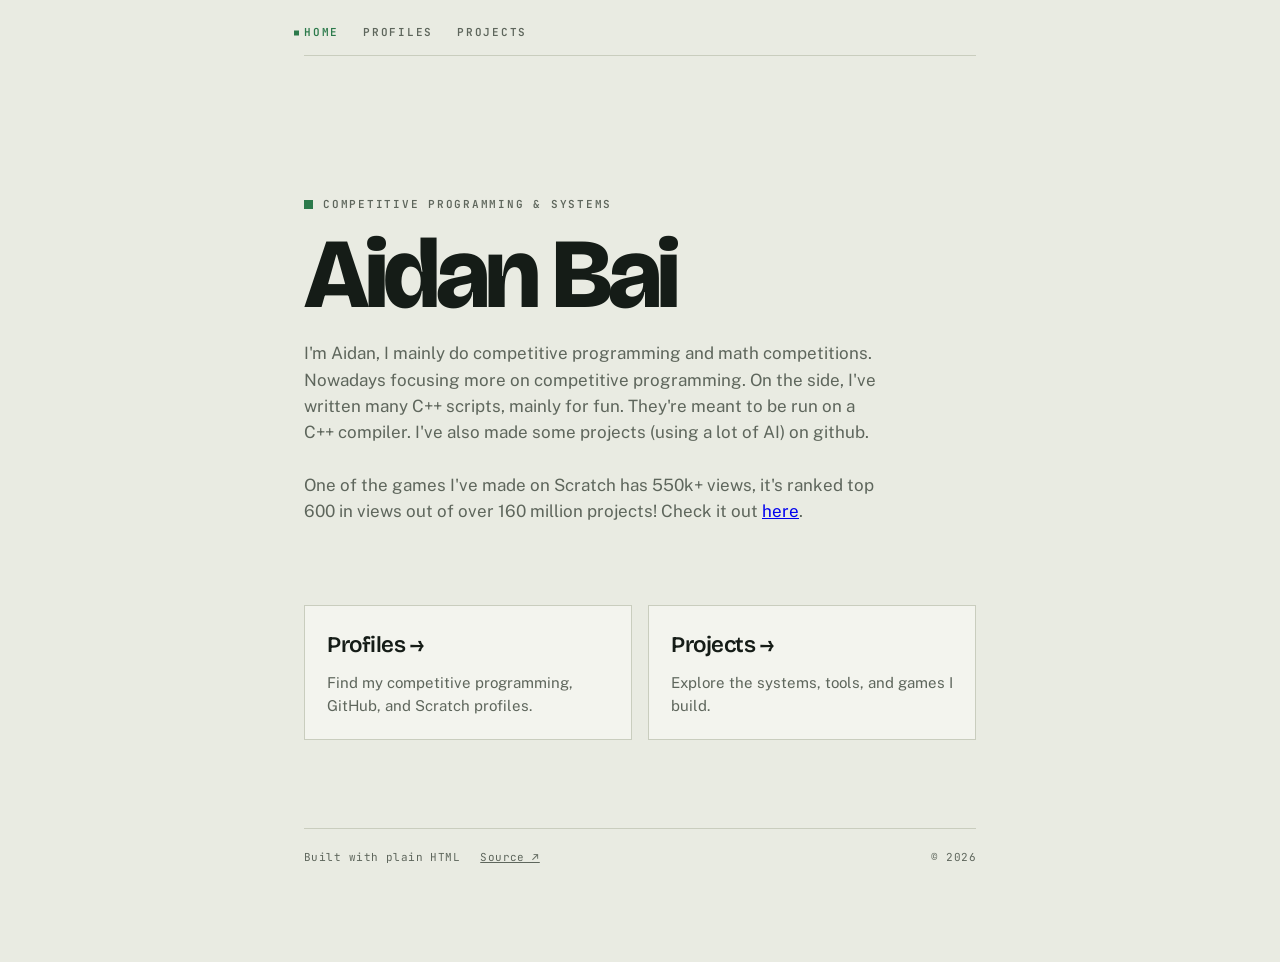
<file: index.html>
<!DOCTYPE html>
<html lang="en">
<head>
<meta charset="utf-8">
<meta name="viewport" content="width=device-width, initial-scale=1">
<title>Aidan Bai — Competitive Programmer &amp; Student</title>
<meta name="description" content="Aidan Bai is a competitive programmer who writes random scripts and builds random proejcts on the side.">
<link rel="icon" href="data:image/svg+xml,<svg xmlns='http://www.w3.org/2000/svg' viewBox='0 0 32 32'><rect width='32' height='32' fill='%23E9EBE2'/><rect x='6' y='6' width='20' height='20' fill='%232C7A4B'/></svg>">
<link rel="preconnect" href="https://fonts.googleapis.com">
<link rel="preconnect" href="https://fonts.gstatic.com" crossorigin>
<link href="https://fonts.googleapis.com/css2?family=Bricolage+Grotesque:opsz,wght@12..96,600;12..96,800&amp;family=Public+Sans:wght@400;500&amp;family=JetBrains+Mono:wght@400;600&amp;display=swap" rel="stylesheet">
<link rel="stylesheet" href="/styles.css">
</head>
<body>
<div class="wrap">

  <nav class="site-nav" aria-label="Primary">
    <a href="/" aria-current="page">Home</a>
    <a href="/profiles/">Profiles</a>
    <a href="/projects/">Projects</a>
  </nav>

  <header class="hero">
    <div class="hero-grid" aria-hidden="true"></div>
    <p class="eyebrow reveal" style="animation-delay:.05s">Competitive programming &amp; systems</p>
    <h1 class="reveal" style="animation-delay:.1s">Aidan&nbsp;Bai</h1>
    <p class="tagline reveal" style="animation-delay:.18s">
      I'm Aidan, I mainly do competitive programming and math competitions. Nowadays
      focusing more on competitive programming. On the side, I've written many C++
      scripts, mainly for fun. They're meant to be run on a C++ compiler. I've also
      made some projects (using a lot of AI) on github.
      <br><br>
      One of the games I've made on Scratch has 550k+ views, it's ranked top 600 in views out of over 160 million projects! Check it out <a href="https://scratch.mit.edu/projects/505100162/" target="_blank" rel="noopener">here</a>.
    </p>
  </header>

  <main class="link-cards" aria-label="Explore">
    <a class="link-card" href="/profiles/">
      <h2>Profiles →</h2>
      <p>Find my competitive programming, GitHub, and Scratch profiles.</p>
    </a>

    <a class="link-card" href="/projects/">
      <h2>Projects →</h2>
      <p>Explore the systems, tools, and games I build.</p>
    </a>
  </main>

  <footer>
    <span>Built with plain HTML</span>
    <a href="https://github.com/aidanbai9" target="_blank" rel="noopener">Source ↗</a>
    <span style="margin-left:auto">© 2026</span>
  </footer>

</div>
</body>
</html>
</file>
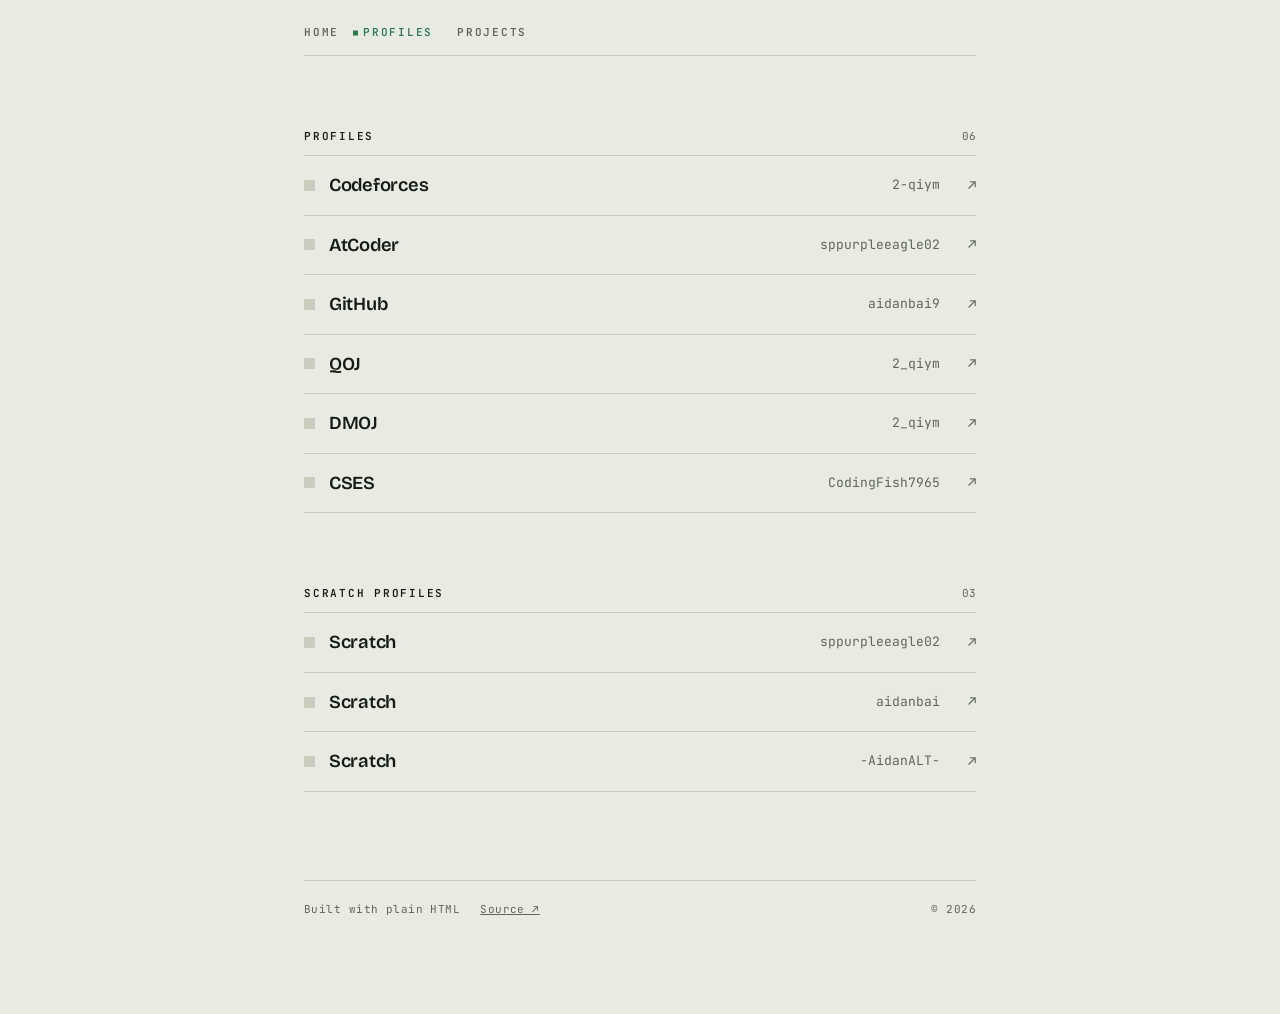
<file: profiles/index.html>
<!DOCTYPE html>
<html lang="en">
<head>
<meta charset="utf-8">
<meta name="viewport" content="width=device-width, initial-scale=1">
<title>Programming Profiles — Aidan Bai</title>
<meta name="description" content="Aidan Bai's programming profiles on Codeforces, AtCoder, GitHub, QOJ, DMOJ, and CSES, plus all three Scratch profiles (CSES and QOJ require login to see).">
<link rel="icon" href="data:image/svg+xml,<svg xmlns='http://www.w3.org/2000/svg' viewBox='0 0 32 32'><rect width='32' height='32' fill='%23E9EBE2'/><rect x='6' y='6' width='20' height='20' fill='%232C7A4B'/></svg>">
<link rel="preconnect" href="https://fonts.googleapis.com">
<link rel="preconnect" href="https://fonts.gstatic.com" crossorigin>
<link href="https://fonts.googleapis.com/css2?family=Bricolage+Grotesque:opsz,wght@12..96,600;12..96,800&amp;family=Public+Sans:wght@400;500&amp;family=JetBrains+Mono:wght@400;600&amp;display=swap" rel="stylesheet">
<link rel="stylesheet" href="/styles.css">
</head>
<body>
<div class="wrap">

  <nav class="site-nav" aria-label="Primary">
    <a href="/">Home</a>
    <a href="/profiles/" aria-current="page">Profiles</a>
    <a href="/projects/">Projects</a>
  </nav>

  <main>
    <!-- ==================== PROFILES ====================
         Edit the handles and URLs here. Delete any row you don't want. -->
    <section class="section">
      <div class="section-head">
        <h2>Profiles</h2>
        <span class="count">06</span>
      </div>
      <div class="rows">

        <a class="row" href="https://codeforces.com/profile/2-qiym" target="_blank" rel="noopener">
          <span class="mark" aria-hidden="true"></span>
          <span class="judge">Codeforces</span>
          <span class="handle">2-qiym</span>
          <span class="go" aria-hidden="true">↗</span>
        </a>

        <a class="row" href="https://atcoder.jp/users/sppurpleeagle02" target="_blank" rel="noopener">
          <span class="mark" aria-hidden="true"></span>
          <span class="judge">AtCoder</span>
          <span class="handle">sppurpleeagle02</span>
          <span class="go" aria-hidden="true">↗</span>
        </a>

        <a class="row" href="https://github.com/aidanbai9" target="_blank" rel="noopener">
          <span class="mark" aria-hidden="true"></span>
          <span class="judge">GitHub</span>
          <span class="handle">aidanbai9</span>
          <span class="go" aria-hidden="true">↗</span>
        </a>

        <a class="row" href="https://qoj.ac/user/profile/2_qiym" target="_blank" rel="noopener">
          <span class="mark" aria-hidden="true"></span>
          <span class="judge">QOJ</span>
          <span class="handle">2_qiym</span>
          <span class="go" aria-hidden="true">↗</span>
        </a>

        <a class="row" href="https://dmoj.ca/user/2_qiym" target="_blank" rel="noopener">
          <span class="mark" aria-hidden="true"></span>
          <span class="judge">DMOJ</span>
          <span class="handle">2_qiym</span>
          <span class="go" aria-hidden="true">↗</span>
        </a>

        <a class="row" href="https://cses.fi/problemset/user/74341/" target="_blank" rel="noopener">
          <span class="mark" aria-hidden="true"></span>
          <span class="judge">CSES</span>
          <span class="handle">CodingFish7965</span>
          <span class="go" aria-hidden="true">↗</span>
        </a>

      </div>
    </section>

    <section class="section">
      <div class="section-head">
        <h2>Scratch Profiles</h2>
        <span class="count">03</span>
      </div>
      <div class="rows">

        <a class="row" href="https://scratch.mit.edu/users/sppurpleeagle02/" target="_blank" rel="noopener">
          <span class="mark" aria-hidden="true"></span>
          <span class="judge">Scratch</span>
          <span class="handle">sppurpleeagle02</span>
          <span class="go" aria-hidden="true">↗</span>
        </a>

        <a class="row" href="https://scratch.mit.edu/users/aidanbai/" target="_blank" rel="noopener">
          <span class="mark" aria-hidden="true"></span>
          <span class="judge">Scratch</span>
          <span class="handle">aidanbai</span>
          <span class="go" aria-hidden="true">↗</span>
        </a>

        <a class="row" href="https://scratch.mit.edu/users/-AidanALT-/" target="_blank" rel="noopener">
          <span class="mark" aria-hidden="true"></span>
          <span class="judge">Scratch</span>
          <span class="handle">-AidanALT-</span>
          <span class="go" aria-hidden="true">↗</span>
        </a>

      </div>
    </section>
  </main>

  <footer>
    <span>Built with plain HTML</span>
    <a href="https://github.com/aidanbai9" target="_blank" rel="noopener">Source ↗</a>
    <span style="margin-left:auto">© 2026</span>
  </footer>

</div>
</body>
</html>
</file>
<file: styles.css>
:root {
  --paper:   #E9EBE2;
  --surface: #F3F4EE;
  --ink:     #151C17;
  --dim:     #5E665C;
  --rule:    #C9CDBE;
  --ac:      #2C7A4B;
  --flag:    #B0402E;
  --display: "Bricolage Grotesque", system-ui, sans-serif;
  --body:    "Public Sans", system-ui, sans-serif;
  --mono:    "JetBrains Mono", ui-monospace, monospace;
  --cellsize: 28px;
}

@media (prefers-color-scheme: dark) {
  :root {
    --paper:   #131711;
    --surface: #1A1F17;
    --ink:     #E8EAE0;
    --dim:     #99A292;
    --rule:    #2D3427;
    --ac:      #5FB782;
    --flag:    #D4705C;
  }
}

* { box-sizing: border-box; }

html { -webkit-text-size-adjust: 100%; }

body {
  margin: 0;
  background: var(--paper);
  color: var(--ink);
  font-family: var(--body);
  font-size: 16px;
  line-height: 1.55;
  -webkit-font-smoothing: antialiased;
}

.wrap {
  max-width: 720px;
  margin: 0 auto;
  padding: 0 24px 96px;
}

/* ---------- nav ---------- */

.site-nav {
  display: flex;
  align-items: center;
  gap: 24px;
  padding: 24px 0 14px;
  border-bottom: 1px solid var(--rule);
}

.site-nav a {
  position: relative;
  color: var(--dim);
  font-family: var(--mono);
  font-size: 11px;
  font-weight: 600;
  letter-spacing: .16em;
  text-decoration: none;
  text-transform: uppercase;
}

.site-nav a:hover,
.site-nav a:focus-visible {
  color: var(--ink);
  outline: none;
}

.site-nav a:focus-visible { box-shadow: 0 2px 0 var(--ac); }

.site-nav a[aria-current="page"] { color: var(--ac); }

.site-nav a[aria-current="page"]::before {
  content: "";
  position: absolute;
  width: 5px;
  height: 5px;
  left: -10px;
  top: 50%;
  background: var(--ac);
  transform: translateY(-50%);
}

/* ---------- hero ---------- */

.hero {
  position: relative;
  padding: clamp(72px, 16vw, 140px) 0 clamp(48px, 9vw, 80px);
}

.hero-grid {
  position: absolute;
  inset: -200px -50vw 0;
  background-image:
    linear-gradient(var(--rule) 1px, transparent 1px),
    linear-gradient(90deg, var(--rule) 1px, transparent 1px);
  background-size: var(--cellsize) var(--cellsize);
  -webkit-mask-image: linear-gradient(to bottom, transparent 30%, #000 55%, transparent 100%);
  mask-image: linear-gradient(to bottom, transparent 30%, #000 55%, transparent 100%);
  opacity: .55;
  pointer-events: none;
}

.hero > * { position: relative; }

.eyebrow {
  font-family: var(--mono);
  font-size: 11px;
  font-weight: 600;
  letter-spacing: .16em;
  text-transform: uppercase;
  color: var(--dim);
  margin: 0 0 18px;
  display: flex;
  align-items: center;
  gap: 10px;
}

.eyebrow::before {
  content: "";
  width: 9px;
  height: 9px;
  background: var(--ac);
  flex: none;
}

h1 {
  font-family: var(--display);
  font-weight: 800;
  font-size: clamp(3.2rem, 13vw, 6.2rem);
  line-height: .88;
  letter-spacing: -.045em;
  margin: 0;
}

.tagline {
  margin: 22px 0 0;
  max-width: 34em;
  font-size: 1.0625rem;
  color: var(--dim);
}

.tagline strong { color: var(--ink); font-weight: 500; }

/* ---------- section headers ---------- */

.section { margin-top: clamp(48px, 8vw, 72px); }

.section-head {
  display: flex;
  align-items: baseline;
  gap: 12px;
  padding-bottom: 10px;
  border-bottom: 1px solid var(--rule);
}

.section-head h2 {
  font-family: var(--mono);
  font-size: 11px;
  font-weight: 600;
  letter-spacing: .16em;
  text-transform: uppercase;
  margin: 0;
}

.section-head .count {
  font-family: var(--mono);
  font-size: 11px;
  color: var(--dim);
  margin-left: auto;
}

/* ---------- landing links ---------- */

.link-cards {
  display: grid;
  grid-template-columns: repeat(2, minmax(0, 1fr));
  gap: 16px;
}

.link-card {
  display: block;
  padding: 22px;
  background: var(--surface);
  border: 1px solid var(--rule);
  color: inherit;
  text-decoration: none;
  transition: border-color .18s ease, transform .18s ease;
}

.link-card:hover,
.link-card:focus-visible {
  border-color: var(--ac);
  transform: translateY(-2px);
  outline: none;
}

.link-card h2 {
  font-family: var(--display);
  font-size: 1.4rem;
  font-weight: 600;
  letter-spacing: -.02em;
  margin: 0 0 8px;
}

.link-card p {
  color: var(--dim);
  font-size: .9375rem;
  margin: 0;
}

/* ---------- profile rows ---------- */

.rows { display: flex; flex-direction: column; }

.row {
  display: grid;
  grid-template-columns: 11px 1fr auto 22px;
  align-items: center;
  gap: 14px;
  padding: 15px 0;
  border-bottom: 1px solid var(--rule);
  text-decoration: none;
  color: inherit;
  transition: padding-left .18s ease, background-color .18s ease;
}

.row:hover,
.row:focus-visible {
  background: var(--surface);
  padding-left: 10px;
  outline: none;
}

.row:focus-visible { box-shadow: inset 3px 0 0 var(--ac); }

.row .mark {
  width: 11px;
  height: 11px;
  background: var(--rule);
  transition: background-color .18s ease;
}

.row:hover .mark,
.row:focus-visible .mark { background: var(--ac); }

.row .judge {
  font-family: var(--display);
  font-weight: 600;
  font-size: 1.15rem;
  letter-spacing: -.015em;
}

.row .handle {
  font-family: var(--mono);
  font-size: .8125rem;
  color: var(--dim);
  overflow: hidden;
  text-overflow: ellipsis;
  white-space: nowrap;
}

.row .go {
  font-family: var(--mono);
  font-size: .875rem;
  color: var(--dim);
  text-align: right;
  transition: transform .18s ease, color .18s ease;
}

.row:hover .go,
.row:focus-visible .go {
  color: var(--ac);
  transform: translate(2px, -2px);
}

/* ---------- projects ---------- */

.project {
  display: block;
  padding: 22px;
  margin-top: 16px;
  background: var(--surface);
  border: 1px solid var(--rule);
  text-decoration: none;
  color: inherit;
  transition: border-color .18s ease, transform .18s ease;
}

.project:hover,
.project:focus-visible {
  border-color: var(--ac);
  transform: translateY(-2px);
  outline: none;
}

.project h3 {
  font-family: var(--display);
  font-weight: 600;
  font-size: 1.4rem;
  letter-spacing: -.02em;
  margin: 0 0 8px;
}

.project p {
  margin: 0 0 16px;
  color: var(--dim);
  font-size: .9375rem;
}

.tags { display: flex; flex-wrap: wrap; gap: 6px; }

.tags span {
  font-family: var(--mono);
  font-size: 10px;
  letter-spacing: .08em;
  text-transform: uppercase;
  color: var(--dim);
  border: 1px solid var(--rule);
  padding: 3px 8px;
}

/* ---------- scripts ---------- */

.sr-only {
  position: absolute;
  width: 1px;
  height: 1px;
  padding: 0;
  margin: -1px;
  overflow: hidden;
  clip: rect(0, 0, 0, 0);
  white-space: nowrap;
  border: 0;
}

.script-filter {
  width: 100%;
  margin: 16px 0 32px;
  padding: 11px 12px;
  border: 1px solid var(--rule);
  border-radius: 0;
  background: var(--surface);
  color: var(--ink);
  font-family: var(--mono);
  font-size: .8125rem;
  appearance: none;
}

.script-filter::placeholder { color: var(--dim); opacity: 1; }

.script-filter:focus-visible,
.copy-source:focus-visible {
  border-color: var(--ac);
  outline: 2px solid var(--ac);
  outline-offset: 2px;
}

.script-group + .script-group { margin-top: 36px; }

.script-group .section-head h3 {
  margin: 0;
  font-family: var(--mono);
  font-size: 11px;
  font-weight: 600;
  letter-spacing: .16em;
  text-transform: uppercase;
}

.script-list { display: flex; flex-direction: column; }

.script {
  border-bottom: 1px solid var(--rule);
}

.script[hidden],
.script-group[hidden] { display: none; }

.script-row {
  display: grid;
  grid-template-columns: minmax(140px, 1.15fr) minmax(220px, 2fr) auto 14px;
  align-items: center;
  gap: 14px;
  padding: 15px 0;
  color: inherit;
  cursor: pointer;
  list-style: none;
  transition: padding-left .18s ease, background-color .18s ease;
}

.script-row::-webkit-details-marker { display: none; }

.script-row:hover,
.script-row:focus-visible {
  padding-left: 10px;
  background: var(--surface);
  outline: none;
}

.script-row:focus-visible { box-shadow: inset 3px 0 0 var(--ac); }

.script-name,
.script-lines,
.copy-source,
.source-state,
.source-panel pre {
  font-family: var(--mono);
}

.script-name {
  min-width: 0;
  overflow: hidden;
  color: var(--ink);
  font-size: .75rem;
  font-weight: 600;
  text-overflow: ellipsis;
  white-space: nowrap;
}

.script-description {
  min-width: 0;
  overflow: hidden;
  color: var(--dim);
  font-size: .8125rem;
  text-overflow: ellipsis;
  white-space: nowrap;
}

.script-lines {
  color: var(--dim);
  font-size: .6875rem;
  white-space: nowrap;
}

.script-toggle {
  position: relative;
  width: 12px;
  height: 12px;
}

.script-toggle::before,
.script-toggle::after {
  content: "";
  position: absolute;
  background: var(--dim);
}

.script-toggle::before { inset: 5px 0; }
.script-toggle::after { inset: 0 5px; }
.script[open] .script-toggle::after { display: none; }
.script-row:hover .script-toggle::before,
.script-row:hover .script-toggle::after,
.script-row:focus-visible .script-toggle::before,
.script-row:focus-visible .script-toggle::after { background: var(--ac); }

.source-panel {
  padding: 0 0 18px;
  background: var(--surface);
  border-top: 1px solid var(--rule);
}

.source-tools {
  display: flex;
  justify-content: flex-end;
  padding: 10px;
  border-bottom: 1px solid var(--rule);
}

.copy-source {
  min-width: 74px;
  padding: 6px 10px;
  border: 1px solid var(--rule);
  border-radius: 0;
  background: transparent;
  color: var(--ink);
  font-size: .6875rem;
  font-weight: 600;
  letter-spacing: .1em;
  text-transform: uppercase;
  cursor: pointer;
}

.copy-source:hover:not(:disabled) {
  border-color: var(--ac);
  color: var(--ac);
}

.copy-source:disabled { color: var(--dim); cursor: default; }

.source-state {
  margin: 0;
  padding: 18px;
  color: var(--dim);
  font-size: .75rem;
}

.source-state:empty { display: none; }
.source-error { color: var(--ac); }

.source-panel pre {
  max-height: 560px;
  margin: 0;
  padding: 18px;
  overflow: auto;
  background: transparent;
  color: var(--ink);
  font-size: .75rem;
  line-height: 1.65;
  tab-size: 2;
}

.source-panel code { font-family: inherit; }

/* Adapted highlight.js palette: intentionally leaves the page background intact. */
.hljs { color: var(--ink); background: transparent; }
.hljs-comment,
.hljs-quote { color: var(--dim); font-style: italic; }
.hljs-keyword,
.hljs-selector-tag,
.hljs-literal,
.hljs-section,
.hljs-link { color: var(--ac); }
.hljs-string,
.hljs-title,
.hljs-name,
.hljs-type,
.hljs-attribute,
.hljs-symbol,
.hljs-bullet,
.hljs-addition,
.hljs-variable,
.hljs-template-tag,
.hljs-template-variable { color: var(--ink); }
.hljs-number,
.hljs-meta,
.hljs-built_in,
.hljs-builtin-name,
.hljs-params { color: var(--dim); }
.hljs-deletion { color: var(--ac); text-decoration: line-through; }
.hljs-emphasis { font-style: italic; }
.hljs-strong { font-weight: 600; }

/* ---------- footer ---------- */

footer {
  margin-top: clamp(56px, 9vw, 88px);
  padding-top: 20px;
  border-top: 1px solid var(--rule);
  font-family: var(--mono);
  font-size: 11px;
  letter-spacing: .04em;
  color: var(--dim);
  display: flex;
  flex-wrap: wrap;
  gap: 8px 20px;
}

footer a { color: var(--dim); }
footer a:hover { color: var(--ac); }

/* ---------- load-in ---------- */

@media (prefers-reduced-motion: no-preference) {
  .reveal {
    opacity: 0;
    transform: translateY(8px);
    animation: rise .5s cubic-bezier(.2,.7,.3,1) forwards;
  }
  @keyframes rise { to { opacity: 1; transform: none; } }
}

@media (max-width: 520px) {
  .site-nav { gap: 18px; }
  .link-cards { grid-template-columns: 1fr; }
  .row { grid-template-columns: 11px 1fr 18px; row-gap: 2px; }
  .row .handle { grid-column: 2; font-size: .75rem; }
  .row .go { grid-row: 1 / 3; grid-column: 3; }
  .script-row {
    grid-template-columns: minmax(0, 1fr) auto 14px;
    gap: 4px 12px;
  }
  .script-name { grid-column: 1; }
  .script-lines { grid-column: 2; }
  .script-toggle { grid-column: 3; grid-row: 1 / 3; }
  .script-description {
    grid-column: 1 / 3;
    white-space: normal;
  }
  .source-panel pre { padding: 14px; font-size: .6875rem; }
}

@media (prefers-reduced-motion: reduce) {
  .script-row { transition: none; }
}
</file>
